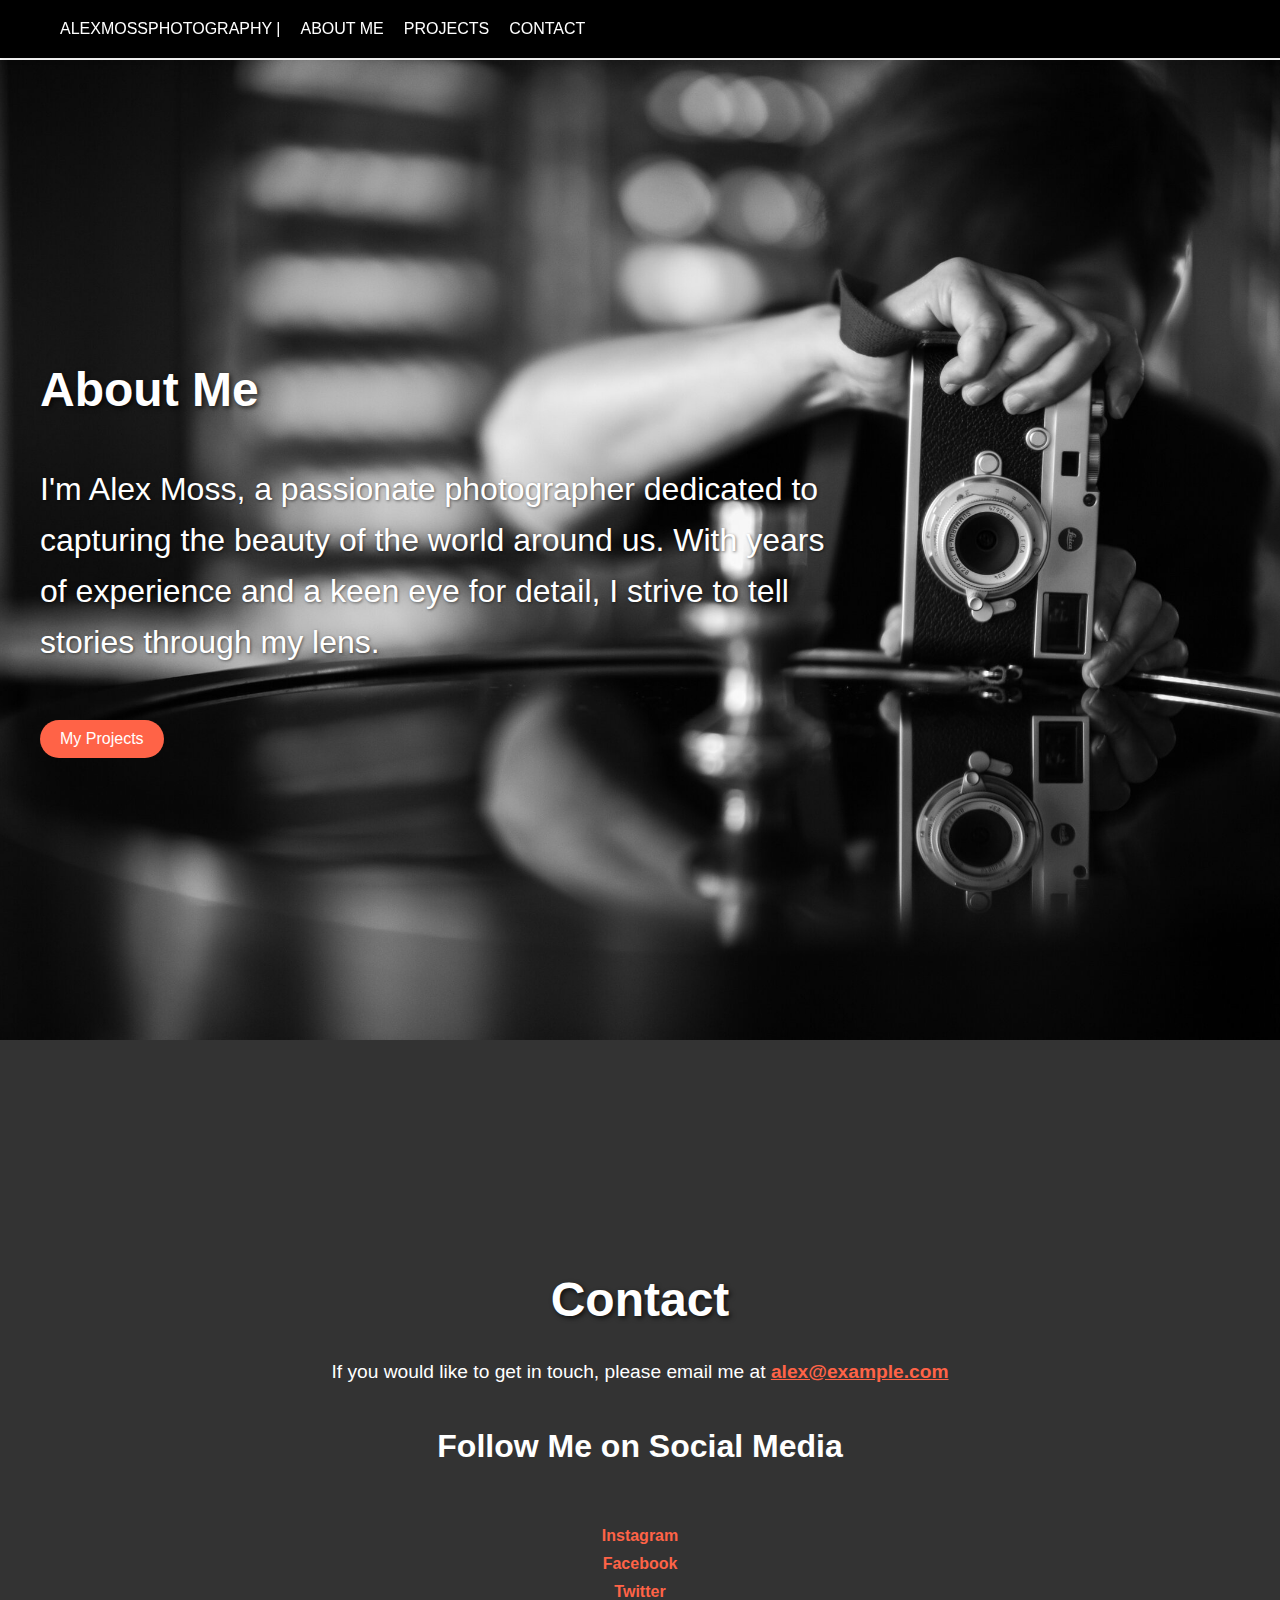
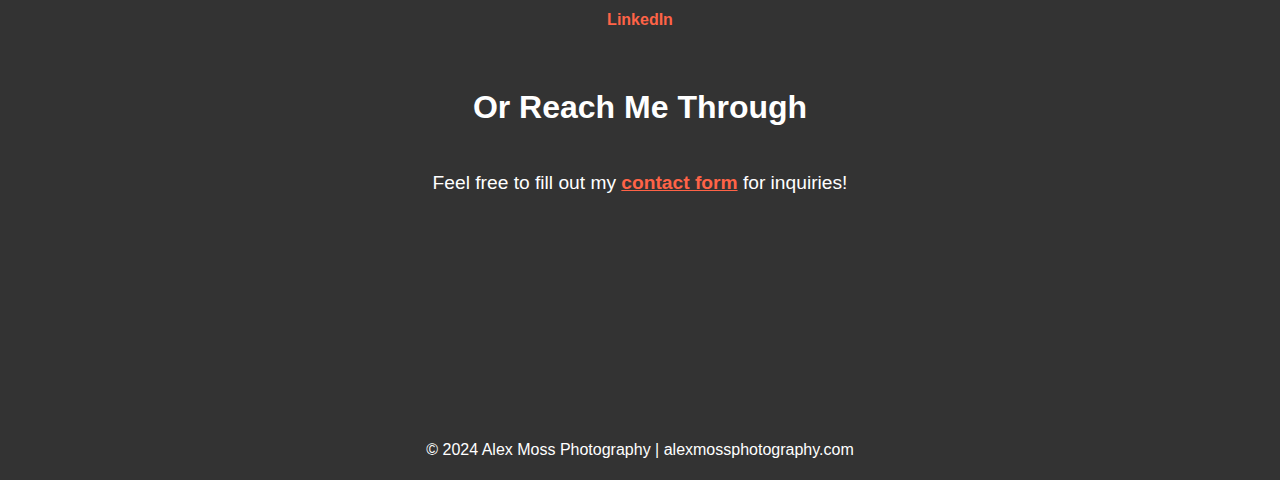
<file: Portfolio/index.html>
<!DOCTYPE html>
<html lang="en">
<head>
    <meta charset="UTF-8">
    <meta name="viewport" content="width=device-width, initial-scale=1.0">
    <title>Alex Moss | Photography Portfolio</title>
    <link rel="stylesheet" href="styles.css">
</head>
<body>

    <header>
        <nav>
            <div class="backcontainer">
                <a>ALEXMOSSPHOTOGRAPHY | </a>
            </div>
            <div class="nav-links">
                <a href="#about">ABOUT ME</a>
                <a href="projects.html">PROJECTS</a>
                <a href="#contact">CONTACT</a>
            </div>
        </nav>
    </header>

    <!-- About Me Section -->
    <section id="about" class="full-page-section about">
        <h2>About Me</h2>
        <p>I'm Alex Moss, a passionate photographer dedicated to capturing the beauty of the world around us. With years of experience and a keen eye for detail, I strive to tell stories through my lens.</p>
        <a href="projects.html" class="button">My Projects</a>
    </section>

    <!-- Contact Section -->
    <section id="contact" class="full-page-section contact">
        <h2>Contact</h2>
        <p>If you would like to get in touch, please email me at <a href="mailto:alex@example.com">alex@example.com</a></p>
        <h3>Follow Me on Social Media</h3>
        <ul class="social-links">
            <li><a href="https://www.instagram.com/alexmoss" target="_blank">Instagram</a></li>
            <li><a href="https://www.facebook.com/alexmossphotography" target="_blank">Facebook</a></li>
            <li><a href="https://twitter.com/alexmoss" target="_blank">Twitter</a></li>
            <li><a href="https://www.linkedin.com/in/alexmoss" target="_blank">LinkedIn</a></li>
        </ul>
        <h3>Or Reach Me Through</h3>
        <p>Feel free to fill out my <a href="contact-form.html">contact form</a> for inquiries!</p>
    </section>

    <footer>
        <p>&copy; 2024 Alex Moss Photography | <a href="https://alexmossphotography.com">alexmossphotography.com</a></p>
    </footer>

</body>
</html>
</file>
<file: Portfolio/styles.css>
body {
    font-family: Arial, sans-serif;
    margin: 0;
    padding-top: 60px;
    color: #333;
    scroll-behavior: smooth; 
}

header {
    position: fixed; 
    top: 0; 
    left: 0; 
    width: 100%; 
    background-color: black; 
    z-index: 1000;
    box-shadow: 0 2px 5px rgba(0, 0, 0, 0.1); 
    padding: 20px 40px; 
    margin: 0; 
    display: flex; 
    justify-content: space-between;
    align-items: center; 
}

nav {
    display: flex; 
    align-items: center;
}

.backcontainer {
    flex: 1; 
}

.back {
    background-color: #ff6347; 
    color: white; 
    padding: 10px 20px; 
    border-radius: 50px; 
    text-decoration: none;
    transition: background-color 0.3s ease;
}

.back:hover {
    background-color: #ff4500; 
    cursor: pointer;
}

.nav-links {
    display: flex; 
    justify-content: flex-end; 
}

nav a {
    color: white; 
    text-decoration: none;
    margin-left: 20px; 
    transition: color 0.3s ease; 
}

nav a:hover {
    color: #ff6347; 
    cursor: pointer;
}

.full-page-section {
    background-color: rgba(0, 0, 0, 0.801);
    min-height: 100vh; 
    display: flex;
    flex-direction: column; 
    justify-content: center;
    align-items: center;
    text-align: center;
    color: white;
    padding-top: 80px; 
}

.about {
    background-image: url('photos/bgphoto.jpg'); 
    background-size: cover;
    background-position: center;
    color: white;
    display: flex; 
    flex-direction: column; 
    align-items: flex-start; 
    padding: 40px; 
    text-align: left; 
}

.about h2 {
    font-size: 3em; 
    margin-bottom: 15px; 
    text-shadow: 2px 2px 5px rgba(0, 0, 0, 0.7); 
}

.about p {
    font-size: 2em; 
    width: 100%; 
    max-width: 800px; 
    line-height: 1.6; 
    text-shadow: 1px 1px 3px rgba(0, 0, 0, 0.5); 
}

.button {
    display: inline-block; 
    background-color: #ff6347; 
    color: #fff; 
    padding: 10px 20px; 
    border-radius: 50px; 
    text-decoration: none; 
    margin-top: 20px; 
    transition: background-color 0.3s ease; 
}

.button:hover {
    background-color: #ff4500;
    cursor: pointer;
}

.landscapes {
    background-image: url('photos/bg_landscape.jpg'); 
    background-size: cover;
    background-position: center;
}

.portraits {
    background-image: url('photos/bg_portrait.jpg'); 
    background-size: cover;
    background-position: center;
}

.events {
    background-image: url('photos/bg_event.jpg');
    background-size: cover;
    background-position: center;
}

h2 {
    color: white;
    margin: 20px 0;
    font-size: 3em; 
    text-shadow: 2px 2px 5px rgba(0, 0, 0, 0.7); 
}

.gallery-grid {
    display: grid;
    grid-template-columns: repeat(auto-fill, minmax(200px, 1fr)); 
    gap: 10px; 
    width: 100%; 
    max-width: 1200px; 
    margin: 0 auto; 
}

.photo {
    position: relative; 
    overflow: hidden; 
    border-radius: 8px; 
    transition: transform 0.3s ease, filter 0.3s ease; 
}

.photo:nth-child(odd) {
    grid-column: span 2; 
    grid-row: span 2; 
}

.photo:nth-child(even) {
    grid-column: span 1; 
    grid-row: span 1; 
}

.photo:hover {
    transform: scale(1.1); 
    filter: brightness(90%); 
    cursor: pointer;
}

.photo img {
    width: 100%; 
    height: auto; 
    display: block; 
}

.contact {
    background-color: #333; 
    color: white; 
    padding: 40px; 
    text-align: center; 
}

.contact h2 {
    font-size: 3em; 
    margin-bottom: 20px; 
    text-shadow: 2px 2px 5px rgba(0, 0, 0, 0.7); 
}

.contact h3 {
    font-size: 2em; 
    margin-top: 30px; 
}

.contact p {
    font-size: 1.2em; 
    line-height: 1.6; 
    margin: 10px 0; 
}

.social-links {
    list-style-type: none; 
    padding: 0; 
    margin: 20px 0; 
}

.social-links li {
    margin: 10px 0; 
}

.social-links a {
    text-decoration: none; 
    color: #ff6347; 
    padding: 10px 20px; 
    border: 2px solid transparent; 
    border-radius: 5px; 
    transition: color 0.3s ease, border-color 0.3s ease; 
}

.social-links a:hover {
    color: white; 
    border-color: #ff6347; 
    background-color: rgba(255, 99, 71, 0.2); 
}

.contact a {
    color: #ff6347; 
    font-weight: bold; 
}

.contact a:hover {
    color: #ff4500; 
    cursor: pointer;
}

footer {
    text-align: center;
    padding: 5px;
    background-color: #333;
    color: #fff;
}

footer a {
    color: #fff;
    text-decoration: none;
}

@media (max-width: 768px) {
    header {
        height: auto; 
    }
    header p {
        font-size: 1.2em; 
    }
    nav {
        padding-right: 10px; 
    }

    .gallery-grid {
        grid-template-columns: 1fr; 
        gap: 10px; 
    }

    .backcontainer {
        font-size: 0.9em; 
    }

    .nav-links a {
        font-size: 1em; 
    }
}

@media (max-width: 480px) {
    header {
        height: auto; 
        padding: 10px; 
    }
    
    header p {
        font-size: 0.6em; 
    }

    .backcontainer {
        font-size: 0.6em; 
    }

    nav a {
        font-size: 0.6em; 
    }

    .button {
        padding: 8px 12px; 
        margin-left: 0; 
    }

    .about p {
        font-size: 1.2em; 
    }
}
</file>
